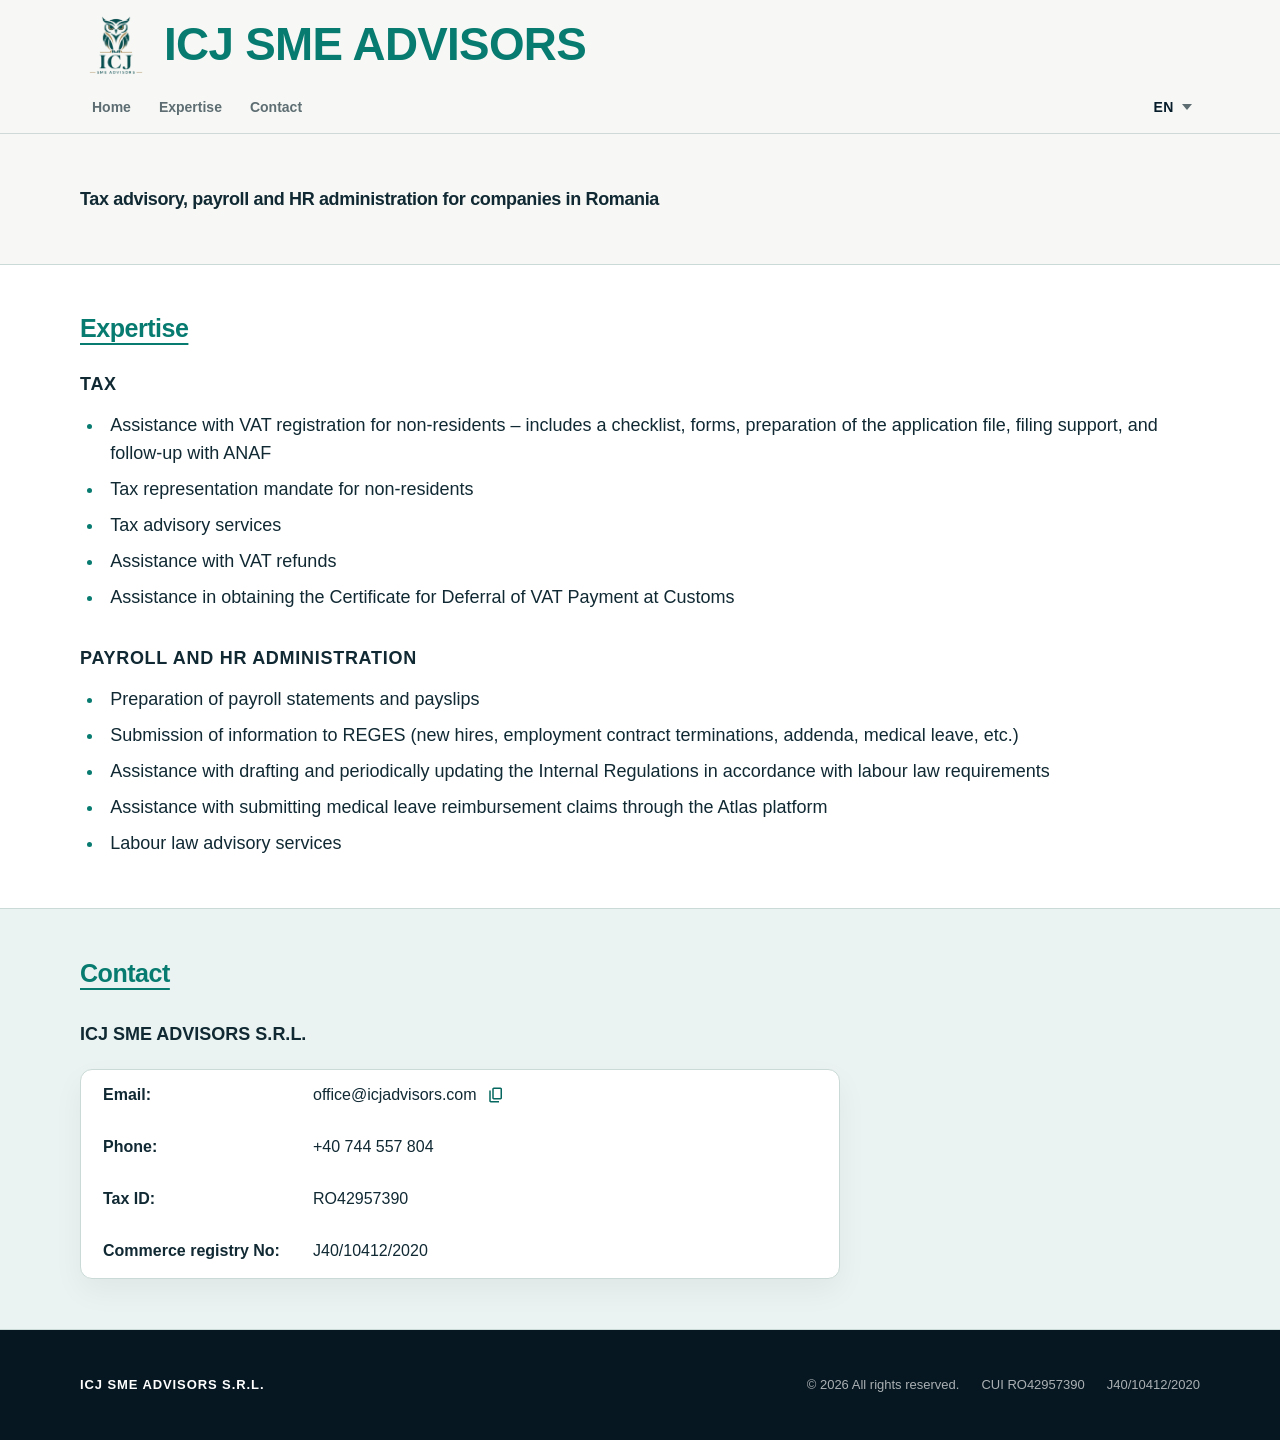
<file: index.html>
<!doctype html>
<html lang="en">
<head>
<meta charset="UTF-8">
<meta name="viewport" content="width=device-width,initial-scale=1">
<meta http-equiv="refresh" content="0; url=./en/">
<meta name="robots" content="noindex,follow">
<title>ICJ SME ADVISORS</title>
<link rel="canonical" href="https://icjadvisors.com/en/">
<link rel="alternate" hreflang="en" href="https://icjadvisors.com/en/">
<link rel="alternate" hreflang="ro" href="https://icjadvisors.com/ro/">
<link rel="alternate" hreflang="x-default" href="https://icjadvisors.com/">
</head>
<body>
<p>Continue to <a href="./en/">English</a> or <a href="./ro/" lang="ro">Română</a>.</p>
<script>window.location.replace('./en/');</script>
</body>
</html>
</file>
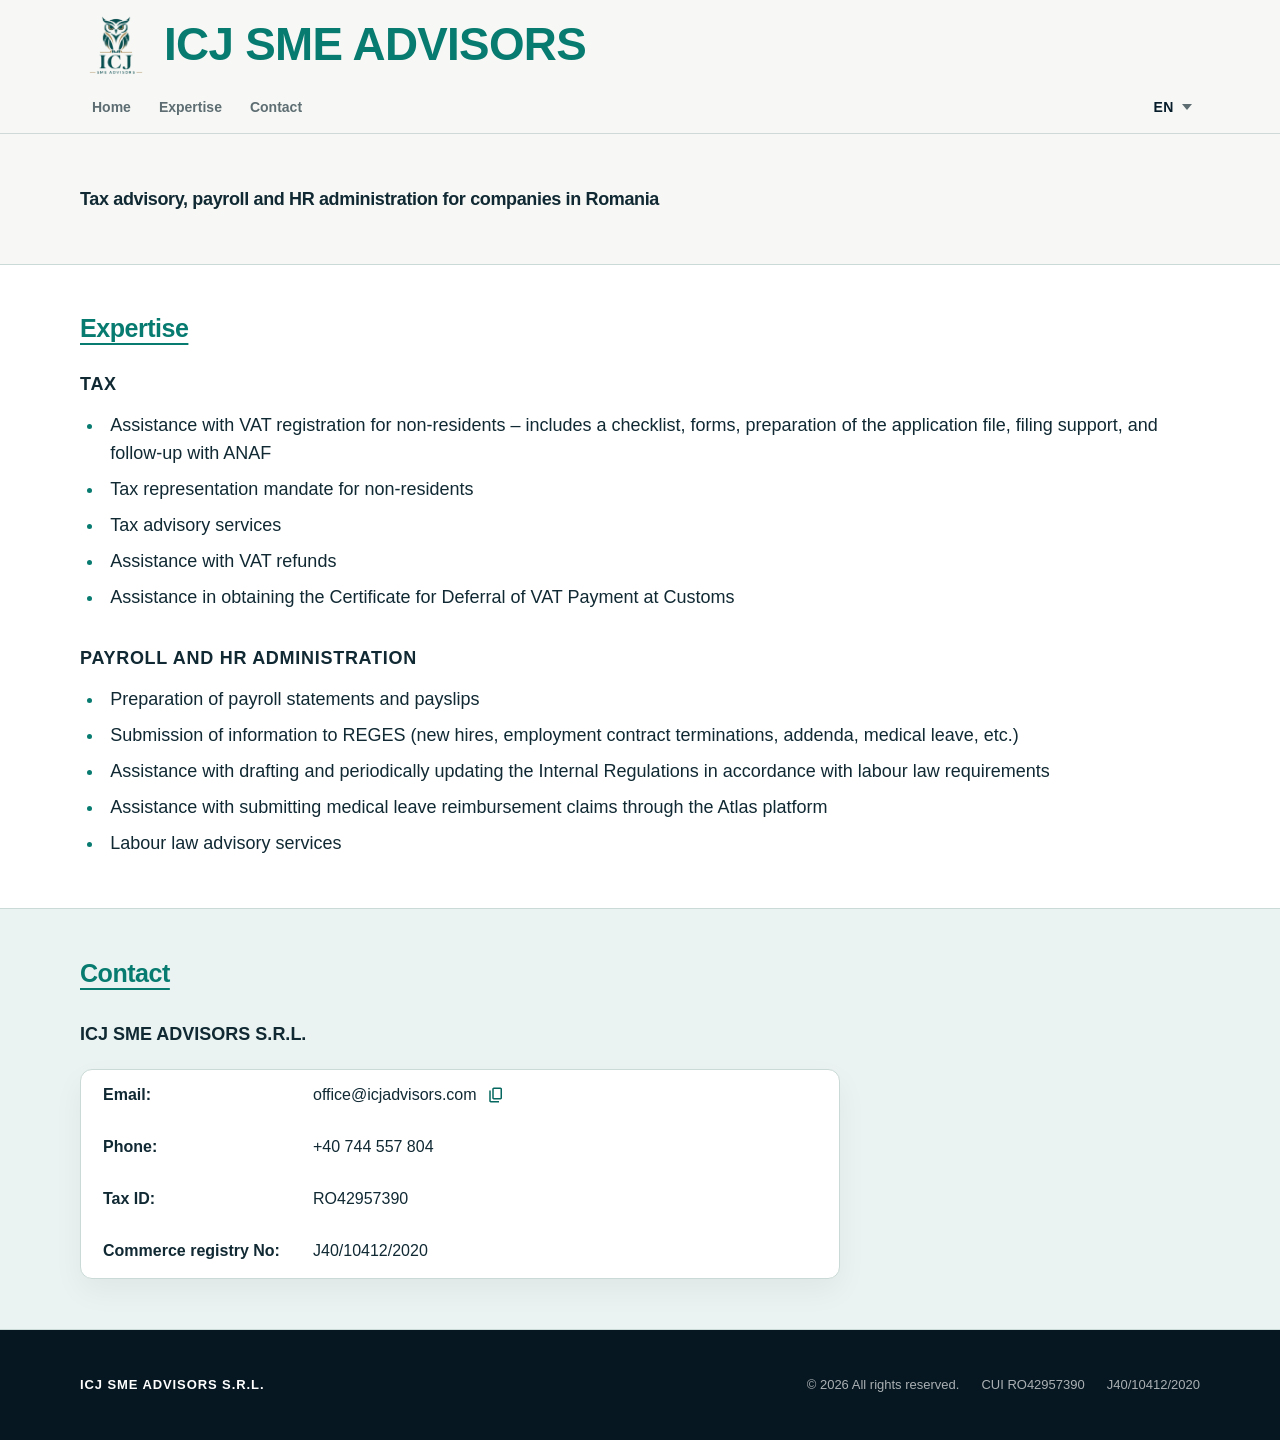
<file: en/index.html>
<!doctype html>
<html lang="en">
<head>
<meta charset="UTF-8">
<meta name="viewport" content="width=device-width,initial-scale=1">
<meta name="description" content="Tax advisory, VAT registration and refunds, fiscal representation for non-residents, payroll and HR administration services in Romania.">
<meta name="theme-color" content="#071d2b">
<title>Tax Advisory, Payroll &amp; HR Services | ICJ SME ADVISORS</title>
<link rel="canonical" href="https://icjadvisors.com/en/">
<link rel="alternate" hreflang="en" href="https://icjadvisors.com/en/">
<link rel="alternate" hreflang="ro" href="https://icjadvisors.com/ro/">
<link rel="alternate" hreflang="x-default" href="https://icjadvisors.com/">
<link rel="stylesheet" href="../styles.css">
<script type="application/ld+json">
{
  "@context": "https://schema.org",
  "@type": "Organization",
  "@id": "https://icjadvisors.com/#organization",
  "name": "ICJ SME ADVISORS S.R.L.",
  "url": "https://icjadvisors.com/",
  "logo": "https://icjadvisors.com/teal_owl.png",
  "email": "office@icjadvisors.com",
  "telephone": "+40744557804"
}
</script>
</head>
<body>
<div class="top">
  <header class="container">
    <a class="brand" href="./" aria-label="ICJ SME ADVISORS home"><img src="../teal_owl.png" alt=""><span class="brand-name">ICJ SME ADVISORS</span></a>
    <div class="header-actions">
      <nav class="nav" aria-label="Main navigation"><a href="./">Home</a><a href="#services">Expertise</a><a href="#contact">Contact</a></nav>
      <div class="language-picker">
        <button class="lang" id="language-toggle" type="button" aria-haspopup="menu" aria-expanded="false" aria-controls="language-menu" aria-label="Select language, currently English" title="English">
          <span>EN</span><span class="lang-caret" aria-hidden="true"></span>
        </button>
        <div class="language-menu" id="language-menu" role="menu" aria-labelledby="language-menu-title" hidden>
          <p class="language-menu-title" id="language-menu-title">Change language</p>
          <a class="language-option" role="menuitemradio" aria-checked="true" href="./"><span class="language-radio" aria-hidden="true"></span><span>English - EN</span></a>
          <a class="language-option" role="menuitemradio" aria-checked="false" href="../ro/"><span class="language-radio" aria-hidden="true"></span><span>Română - RO</span></a>
        </div>
      </div>
    </div>
  </header>
</div>
<main>
  <section class="page-section intro-section" id="home">
    <div class="container">
      <h1 class="tagline">Tax advisory, payroll and HR administration for companies in Romania</h1>
    </div>
  </section>
  <section class="page-section services-section" id="services" aria-labelledby="services-title">
    <div class="container">
      <h2 id="services-title">Expertise</h2>
      <div class="service-groups">
        <section class="service-group" aria-labelledby="tax-services-title">
          <h3 id="tax-services-title">Tax</h3>
          <ul class="service-list">
            <li>Assistance with VAT registration for non-residents – includes a checklist, forms, preparation of the application file, filing support, and follow-up with ANAF</li>
            <li>Tax representation mandate for non-residents</li>
            <li>Tax advisory services</li>
            <li>Assistance with VAT refunds</li>
            <li>Assistance in obtaining the Certificate for Deferral of VAT Payment at Customs</li>
          </ul>
        </section>
        <section class="service-group" aria-labelledby="payroll-services-title">
          <h3 id="payroll-services-title">Payroll and HR administration</h3>
          <ul class="service-list">
            <li>Preparation of payroll statements and payslips</li>
            <li>Submission of information to REGES (new hires, employment contract terminations, addenda, medical leave, etc.)</li>
            <li>Assistance with drafting and periodically updating the Internal Regulations in accordance with labour law requirements</li>
            <li>Assistance with submitting medical leave reimbursement claims through the Atlas platform</li>
            <li>Labour law advisory services</li>
          </ul>
        </section>
      </div>
    </div>
  </section>
  <section class="page-section contact-section" id="contact" aria-labelledby="contact-title">
    <div class="container">
      <h2 id="contact-title">Contact</h2>
      <p class="contact-company">ICJ SME ADVISORS S.R.L.</p>
      <dl class="contact-list">
        <div class="email-row"><dt>Email:</dt><dd class="email-value"><span>office@icjadvisors.com</span><button class="email-copy-button" type="button" data-email="office@icjadvisors.com" data-copied-message="Email address copied" aria-label="Copy email address" title="Copy email address"><img src="../content_copy_24dp_E3E3E3_FILL0_wght400_GRAD0_opsz24.svg" alt=""></button><span class="copy-status" role="status" aria-live="polite"></span></dd></div>
        <div class="phone-row"><dt>Phone:</dt><dd><span class="phone-desktop">+40 744 557 804</span><button class="phone-menu-trigger" id="phone-menu-trigger" type="button" aria-haspopup="dialog" aria-controls="phone-action-sheet" aria-expanded="false">+40 744 557 804</button></dd></div>
        <div><dt>Tax ID:</dt><dd>RO42957390</dd></div>
        <div><dt>Commerce registry No:</dt><dd>J40/10412/2020</dd></div>
      </dl>
      <div class="phone-sheet-backdrop" id="phone-sheet-backdrop" hidden>
        <div class="phone-action-sheet" id="phone-action-sheet" role="dialog" aria-modal="true" aria-labelledby="phone-action-title">
          <p class="phone-action-title" id="phone-action-title">Contact us</p>
          <div class="phone-actions">
            <a class="phone-action" href="tel:+40744557804">Call</a>
            <a class="phone-action" href="sms:+40744557804">Message</a>
            <a class="phone-action" href="https://wa.me/40744557804">WhatsApp</a>
          </div>
          <button class="phone-action-cancel" id="phone-action-cancel" type="button">Cancel</button>
        </div>
      </div>
    </div>
  </section>
</main>
<footer class="foot"><div class="container"><strong>ICJ SME ADVISORS S.R.L.</strong><div class="meta"><span>© <span id="year"></span> All rights reserved.</span><span>CUI RO42957390</span><span>J40/10412/2020</span></div></div></footer>
<script src="../script.js"></script>
</body>
</html>
</file>
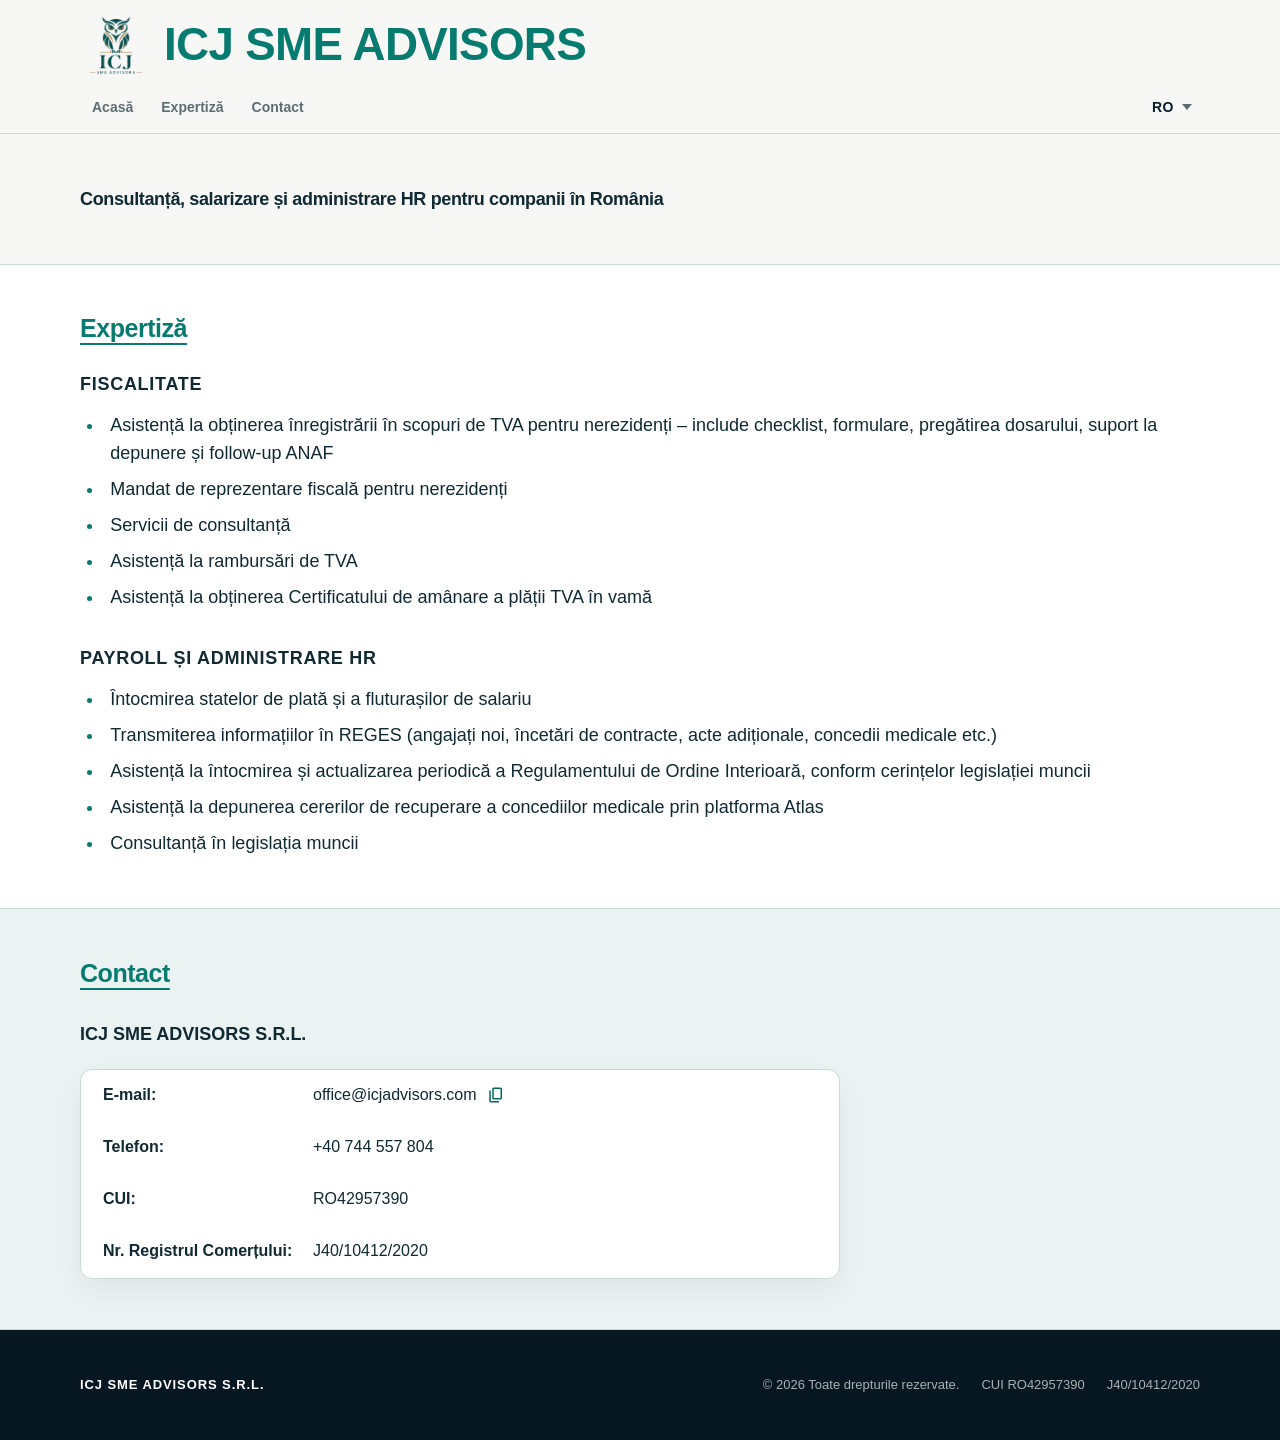
<file: ro/index.html>
<!doctype html>
<html lang="ro">
<head>
<meta charset="UTF-8">
<meta name="viewport" content="width=device-width,initial-scale=1">
<meta name="description" content="Consultanță, înregistrare și rambursare TVA, reprezentare fiscală pentru nerezidenți, salarizare și administrare HR în România.">
<meta name="theme-color" content="#071d2b">
<title>Consultanță, salarizare și HR | ICJ SME ADVISORS</title>
<link rel="canonical" href="https://icjadvisors.com/ro/">
<link rel="alternate" hreflang="en" href="https://icjadvisors.com/en/">
<link rel="alternate" hreflang="ro" href="https://icjadvisors.com/ro/">
<link rel="alternate" hreflang="x-default" href="https://icjadvisors.com/">
<link rel="stylesheet" href="../styles.css">
<script type="application/ld+json">
{
  "@context": "https://schema.org",
  "@type": "Organization",
  "@id": "https://icjadvisors.com/#organization",
  "name": "ICJ SME ADVISORS S.R.L.",
  "url": "https://icjadvisors.com/",
  "logo": "https://icjadvisors.com/teal_owl.png",
  "email": "office@icjadvisors.com",
  "telephone": "+40744557804"
}
</script>
</head>
<body>
<div class="top">
  <header class="container">
    <a class="brand" href="./" aria-label="Pagina principală ICJ SME ADVISORS"><img src="../teal_owl.png" alt=""><span class="brand-name">ICJ SME ADVISORS</span></a>
    <div class="header-actions">
      <nav class="nav" aria-label="Navigare principală"><a href="./">Acasă</a><a href="#services">Expertiză</a><a href="#contact">Contact</a></nav>
      <div class="language-picker">
        <button class="lang" id="language-toggle" type="button" aria-haspopup="menu" aria-expanded="false" aria-controls="language-menu" aria-label="Selectează limba, momentan română" title="Română">
          <span>RO</span><span class="lang-caret" aria-hidden="true"></span>
        </button>
        <div class="language-menu" id="language-menu" role="menu" aria-labelledby="language-menu-title" hidden>
          <p class="language-menu-title" id="language-menu-title">Schimbă limba</p>
          <a class="language-option" role="menuitemradio" aria-checked="false" href="../en/"><span class="language-radio" aria-hidden="true"></span><span>English - EN</span></a>
          <a class="language-option" role="menuitemradio" aria-checked="true" href="./"><span class="language-radio" aria-hidden="true"></span><span>Română - RO</span></a>
        </div>
      </div>
    </div>
  </header>
</div>
<main>
  <section class="page-section intro-section" id="home">
    <div class="container">
      <h1 class="tagline">Consultanță, salarizare și administrare HR pentru companii în România</h1>
    </div>
  </section>
  <section class="page-section services-section" id="services" aria-labelledby="services-title">
    <div class="container">
      <h2 id="services-title">Expertiză</h2>
      <div class="service-groups">
        <section class="service-group" aria-labelledby="tax-services-title">
          <h3 id="tax-services-title">Fiscalitate</h3>
          <ul class="service-list">
            <li>Asistență la obținerea înregistrării în scopuri de TVA pentru nerezidenți – include checklist, formulare, pregătirea dosarului, suport la depunere și follow-up ANAF</li>
            <li>Mandat de reprezentare fiscală pentru nerezidenți</li>
            <li>Servicii de consultanță</li>
            <li>Asistență la rambursări de TVA</li>
            <li>Asistență la obținerea Certificatului de amânare a plății TVA în vamă</li>
          </ul>
        </section>
        <section class="service-group" aria-labelledby="payroll-services-title">
          <h3 id="payroll-services-title">Payroll și administrare HR</h3>
          <ul class="service-list">
            <li>Întocmirea statelor de plată și a fluturașilor de salariu</li>
            <li>Transmiterea informațiilor în REGES (angajați noi, încetări de contracte, acte adiționale, concedii medicale etc.)</li>
            <li>Asistență la întocmirea și actualizarea periodică a Regulamentului de Ordine Interioară, conform cerințelor legislației muncii</li>
            <li>Asistență la depunerea cererilor de recuperare a concediilor medicale prin platforma Atlas</li>
            <li>Consultanță în legislația muncii</li>
          </ul>
        </section>
      </div>
    </div>
  </section>
  <section class="page-section contact-section" id="contact" aria-labelledby="contact-title">
    <div class="container">
      <h2 id="contact-title">Contact</h2>
      <p class="contact-company">ICJ SME ADVISORS S.R.L.</p>
      <dl class="contact-list">
        <div class="email-row"><dt>E-mail:</dt><dd class="email-value"><span>office@icjadvisors.com</span><button class="email-copy-button" type="button" data-email="office@icjadvisors.com" data-copied-message="Adresa de e-mail a fost copiată" aria-label="Copiază adresa de e-mail" title="Copiază adresa de e-mail"><img src="../content_copy_24dp_E3E3E3_FILL0_wght400_GRAD0_opsz24.svg" alt=""></button><span class="copy-status" role="status" aria-live="polite"></span></dd></div>
        <div class="phone-row"><dt>Telefon:</dt><dd><span class="phone-desktop">+40 744 557 804</span><button class="phone-menu-trigger" id="phone-menu-trigger" type="button" aria-haspopup="dialog" aria-controls="phone-action-sheet" aria-expanded="false">+40 744 557 804</button></dd></div>
        <div><dt>CUI:</dt><dd>RO42957390</dd></div>
        <div><dt>Nr. Registrul Comerțului:</dt><dd>J40/10412/2020</dd></div>
      </dl>
      <div class="phone-sheet-backdrop" id="phone-sheet-backdrop" hidden>
        <div class="phone-action-sheet" id="phone-action-sheet" role="dialog" aria-modal="true" aria-labelledby="phone-action-title">
          <p class="phone-action-title" id="phone-action-title">Contactează-ne</p>
          <div class="phone-actions">
            <a class="phone-action" href="tel:+40744557804">Apelează</a>
            <a class="phone-action" href="sms:+40744557804">Mesaj</a>
            <a class="phone-action" href="https://wa.me/40744557804">WhatsApp</a>
          </div>
          <button class="phone-action-cancel" id="phone-action-cancel" type="button">Anulează</button>
        </div>
      </div>
    </div>
  </section>
</main>
<footer class="foot"><div class="container"><strong>ICJ SME ADVISORS S.R.L.</strong><div class="meta"><span>© <span id="year"></span> Toate drepturile rezervate.</span><span>CUI RO42957390</span><span>J40/10412/2020</span></div></div></footer>
<script src="../script.js"></script>
</body>
</html>
</file>
<file: styles.css>
:root{--navy:#071d2b;--ink:#102933;--muted:#5d6d72;--paper:#f7f8f5;--white:#fff;--line:#cadad6;--teal:#087b70;--teal-dark:#05675f;--teal-pale:#eaf3f1;--max:1120px;--head:132px}
*{box-sizing:border-box}
html{scroll-behavior:auto;scroll-padding-top:var(--head)}
body{margin:0;min-width:320px;min-height:100vh;display:flex;flex-direction:column;background:var(--paper);color:var(--ink);font:400 16px/1.6 "Manrope","Segoe UI",Arial,sans-serif;-webkit-font-smoothing:antialiased}
button{font:inherit}
.container{width:min(calc(100% - 48px),var(--max));margin:auto}
.top{position:sticky;top:0;z-index:40;background:rgba(247,248,245,.96);border-bottom:1px solid rgba(203,214,212,.9);backdrop-filter:blur(14px);font-family:Arial,sans-serif}
header{min-height:var(--head);padding-top:8px;display:flex;align-items:flex-start;justify-content:flex-start;flex-direction:column;gap:0}
.brand{display:flex;align-items:center;flex:0 0 auto;gap:12px;text-decoration:none}.brand img{display:block;width:auto;height:72px;object-fit:contain}.brand-name{color:var(--teal);font-family:Arial,sans-serif;font-size:clamp(2.34rem,3.64vw,2.86rem);font-weight:600;letter-spacing:-.015em;white-space:nowrap}
.header-actions,.nav{display:flex;align-items:center}
.header-actions{width:100%;min-height:52px;justify-content:flex-start;gap:16px}
.nav{gap:4px}
.nav a{position:relative;min-height:44px;padding:0 12px;display:grid;place-items:center;color:var(--muted);text-decoration:none;font-size:14px;font-weight:600}
.nav a:after{content:"";position:absolute;right:12px;bottom:4px;left:12px;height:2px;background:var(--teal);transform:scaleX(0);transform-origin:center;transition:transform .2s ease}
.nav a:hover,.nav a:active{color:var(--teal-dark)}
.nav a:hover:after,.nav a:active:after{transform:scaleX(1)}
.language-picker{position:relative;flex:0 0 auto;margin-left:auto}
.lang,.lang *{caret-color:transparent;user-select:none;-webkit-user-select:none}
.lang{height:40px;min-width:54px;padding:0 8px;display:inline-flex;align-items:center;justify-content:center;gap:8px;border:0;background:transparent;color:var(--navy);font-size:14px;font-weight:600;letter-spacing:.04em;cursor:pointer}
.lang:hover{background:rgba(7,29,43,.045)}
.lang-caret{width:0;height:0;border-left:5px solid transparent;border-right:5px solid transparent;border-top:6px solid var(--muted)}
.language-menu{position:absolute;z-index:80;top:calc(100% + 10px);right:0;width:220px;padding:12px 0 6px;background:var(--white);border:1px solid var(--line);box-shadow:0 16px 38px rgba(7,29,43,.18)}
.language-menu[hidden]{display:none}
.language-menu,.language-menu *{caret-color:transparent}.language-option{user-select:none;-webkit-user-select:none}
.language-menu:before{content:"";position:absolute;top:-8px;right:20px;width:14px;height:14px;background:var(--white);border-left:1px solid var(--line);border-top:1px solid var(--line);transform:rotate(45deg)}
.language-menu-title{position:relative;margin:0;padding:5px 18px 12px;border-bottom:1px solid #e7eceb;color:var(--ink);font-size:13px;font-weight:400}
.language-option{width:100%;min-height:48px;padding:8px 18px;display:grid;grid-template-columns:18px 1fr;align-items:center;gap:11px;border:0;border-bottom:1px solid #edf0ef;background:var(--white);color:var(--ink);font-size:13px;font-weight:400;text-align:left;text-decoration:none;cursor:pointer}
.language-option:last-child{border-bottom:0}
.language-option:hover,.language-option:focus-visible{background:#f4f7f6}
.language-radio{width:17px;height:17px;border:2px solid #8c989c;border-radius:50%;display:grid;place-items:center}
.language-option[aria-checked="true"] .language-radio:after{content:"";width:7px;height:7px;border-radius:50%;background:var(--teal)}
a:focus-visible,button:focus-visible{outline:3px solid rgba(18,189,167,.4);outline-offset:3px}
main{flex:1}
.page-section{padding:clamp(39.2px,4.2vw,50.4px) 0;border-bottom:1px solid var(--line)}
.intro-section{display:flex;align-items:center}
h1,h2{margin:0;color:var(--teal);font-family:"Manrope","Segoe UI",Arial,sans-serif;font-weight:600;letter-spacing:-.02em}
h1{font-size:clamp(1.82rem,4.2vw,3.64rem);line-height:1}
h2{font-size:clamp(.98rem,1.96vw,1.666rem);line-height:1.05}
.page-section h2{text-decoration-line:underline;text-decoration-color:var(--teal);text-decoration-thickness:2px;text-underline-offset:.22em}
.tagline{max-width:70ch;margin:22px 0 0;color:var(--ink);font-size:18px;line-height:1.6}
.intro-section .tagline{margin-top:0}
.tagline span{display:block}.tagline span+span{margin-top:.6em}
.services-section{background:var(--white)}
.service-groups{margin-top:28px;display:grid;gap:32px}
.service-group h3{margin:0;color:var(--ink);font-size:18px;font-weight:700;letter-spacing:.04em;text-transform:uppercase}
.service-list{margin:14px 0 0;padding-left:1.35em;display:grid;gap:8px;list-style:disc;font-size:18px;line-height:1.55}
.service-list li{padding-left:6px}
.service-list li::marker{color:var(--teal)}
.contact-section{background:var(--teal-pale)}
.contact-company{margin:34px 0 20px;font-size:18px;font-weight:700}
.contact-list{max-width:760px;margin:0;background:var(--white);border:1px solid var(--line);border-radius:12px;overflow:hidden;box-shadow:0 12px 30px rgba(7,29,43,.05)}
.contact-list div{display:grid;grid-template-columns:210px 1fr;min-height:52px;padding:12px 22px;align-items:start}
.contact-list dt{font-weight:600}
.contact-list dd{min-height:1.5em;margin:0}
.email-value{min-width:0;display:flex;align-items:center;gap:10px;flex-wrap:nowrap}
.email-copy-button{appearance:none;-webkit-appearance:none;width:18px;height:18px;padding:0;margin:0;display:inline-grid;flex:0 0 auto;place-items:center;border:0!important;border-radius:0;background:none!important;box-shadow:none!important;outline:0!important;line-height:0;cursor:pointer;-webkit-tap-highlight-color:transparent}
.email-copy-button:hover,.email-copy-button:active{opacity:.72}
.email-copy-button:focus,.email-copy-button:focus-visible{border:0!important;background:none!important;box-shadow:none!important;outline:0!important}
.email-copy-button img{display:block;width:18px;height:18px}
.copy-status{position:absolute;width:1px;height:1px;padding:0;margin:-1px;overflow:hidden;clip:rect(0,0,0,0);white-space:nowrap;border:0}
.phone-menu-trigger{display:none;padding:0;border:0;background:transparent;color:inherit;font:inherit;text-align:left}
.phone-sheet-backdrop[hidden]{display:none}
.phone-sheet-backdrop{position:fixed;z-index:100;inset:0;padding:12px;display:flex;align-items:flex-end;justify-content:center;background:rgba(6,23,33,.52)}
.phone-action-sheet{width:min(100%,440px);padding:18px;background:var(--paper);border:1px solid var(--line);border-radius:16px;box-shadow:0 20px 60px rgba(6,23,33,.28);outline:0}
.phone-action-title{margin:0 0 12px;padding:0 4px;color:var(--ink);font-size:15px;font-weight:700;text-align:center}
.phone-actions{overflow:hidden;background:var(--white);border:1px solid var(--line);border-radius:12px}
.phone-action{min-height:52px;padding:12px 18px;display:grid;place-items:center;border-bottom:1px solid #e7eceb;color:var(--teal-dark);font-weight:650;text-decoration:none}
.phone-action:last-child{border-bottom:0}
.phone-action:active{background:var(--teal-pale)}
.phone-action-cancel{width:100%;min-height:50px;margin-top:10px;padding:10px 18px;border:1px solid var(--line);border-radius:12px;background:var(--white);color:var(--ink);font-weight:700;cursor:pointer}
.phone-action-cancel:active{background:#edf2f0}
body.phone-menu-open{overflow:hidden}
.foot{background:#061721;color:#ffffffa8}
.foot .container{min-height:110px;display:flex;align-items:center;justify-content:space-between;gap:24px;font-size:13px}
.foot strong{color:#fff;letter-spacing:.07em}
.meta{display:flex;flex-wrap:wrap;justify-content:flex-end;gap:8px 22px}
@media(max-width:650px){:root{--head:112px}.container{width:calc(100% - 30px)}header{gap:0;padding:8px 0 0;flex-wrap:nowrap}.brand img{height:54px}.brand{gap:7px}.brand-name{font-size:1.768rem}.header-actions{width:100%;min-height:50px;justify-content:flex-start;gap:16px}.nav{gap:12px}.nav a{min-height:40px;padding:0;font-size:14px}.nav a:after{right:0;left:0}.lang{min-width:46px;font-size:14px}.language-menu{width:210px;max-width:calc(100vw - 30px)}.page-section{padding:28px 0}.contact-list div{grid-template-columns:minmax(120px,150px) 1fr;padding:10px 16px}.contact-list .email-row{grid-template-columns:110px minmax(0,1fr)}.email-value{gap:8px;font-size:14px}.foot .container{padding:26px 0;align-items:flex-start;flex-direction:column}.meta{justify-content:flex-start}}
@media(max-width:650px){.phone-desktop{display:none}.phone-menu-trigger{display:inline;color:var(--teal-dark);text-decoration:underline;text-decoration-thickness:1px;text-underline-offset:.2em;cursor:pointer}}
@media(min-width:651px){.phone-sheet-backdrop{display:none!important}}
@media(max-width:370px){.brand{gap:5px}.brand img{height:44px}.brand-name{font-size:1.508rem}.header-actions{gap:10px}.nav{gap:8px}.nav a{padding:0;font-size:14px}.nav a:after{right:0;left:0}.lang{min-width:38px;padding:0 4px;font-size:14px}.contact-list .email-row{grid-template-columns:1fr;gap:4px}}
@media(prefers-reduced-motion:reduce){*{scroll-behavior:auto!important;transition:none!important}}
</file>
